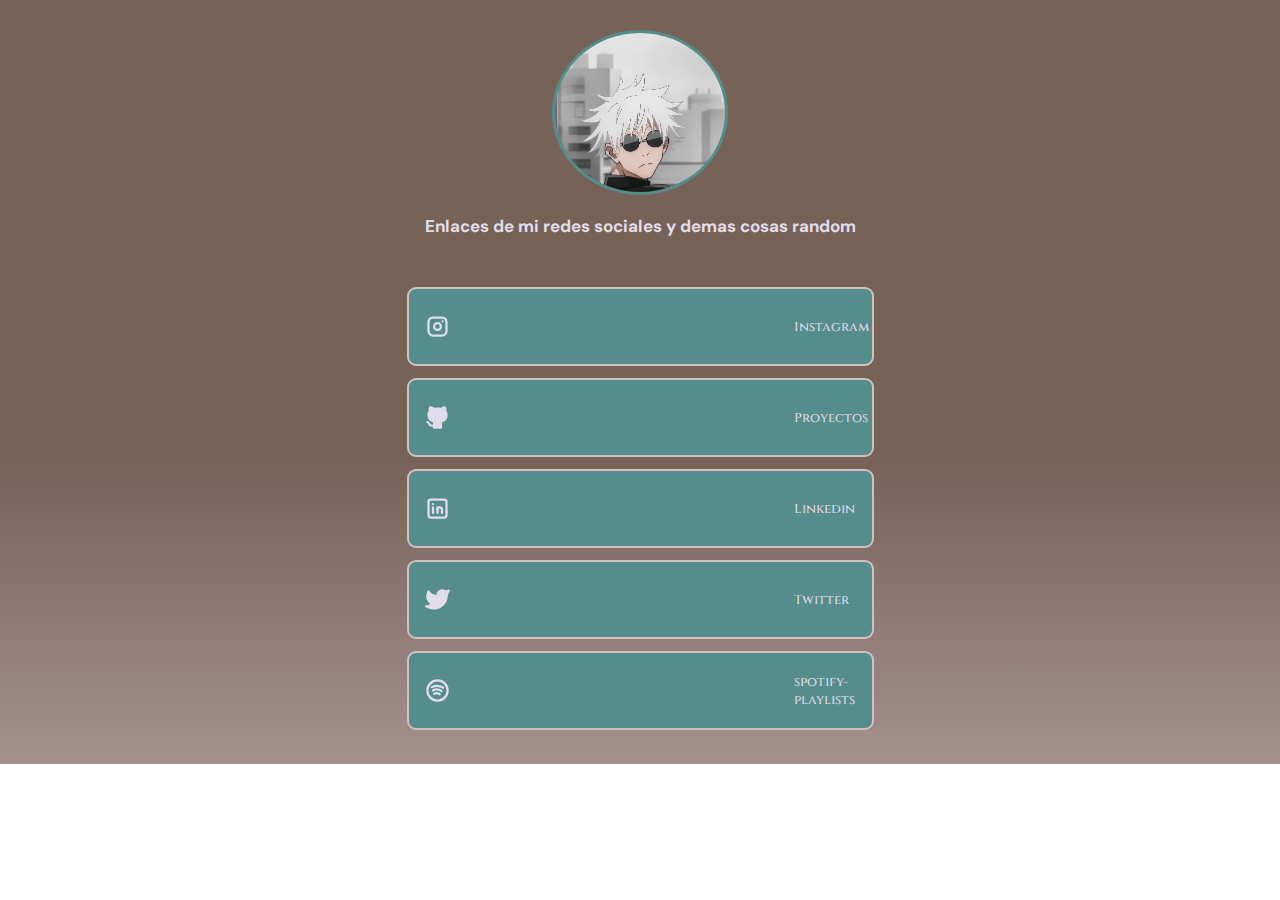
<file: index.html>
<!DOCTYPE html>
<html lang="en">

<head>
    <meta charset="UTF-8">
    <meta name="viewport" content="width=device-width, initial-scale=1.0">
    <link rel="stylesheet" href="css files/styles.css">
    <link rel="stylesheet" href="css files/animaciones.css">
    <link rel="stylesheet" href="css files/pcRendering.css" media="screen and (min-width: 750px)">
    <link rel="preconnect" href="https://fonts.googleapis.com">
    <link rel="preconnect" href="https://fonts.gstatic.com" crossorigin>
    <link href="https://fonts.googleapis.com/css2?family=Cinzel:wght@400;500;600&family=DM+Sans:ital,opsz,wght@1,9..40,100&display=swap" rel="stylesheet">


    <title>Three links Orellana leonardo</title>
</head>

<body>

    <header class="header-container">

        <div class="imagen-container"></div>
        <div class="subtitulo-container">
            Enlaces de mi redes sociales y demas cosas random

        </div>
    </header>

    <main class="main-container">

        <a href="https://www.instagram.com/leo.orellana_/" class="links-container">
            <div class="container-social-media">
                <div class="logo-container"><svg xmlns="http://www.w3.org/2000/svg"
                        class="icon icon-tabler icon-tabler-brand-instagram"  width="27" height="27" viewBox="0 0 24 24"
                        stroke-width="2" stroke="currentColor" fill="none" stroke-linecap="round"
                        stroke-linejoin="round">
                        <path stroke="none" d="M0 0h24v24H0z" fill="none"></path>
                        <path d="M4 4m0 4a4 4 0 0 1 4 -4h8a4 4 0 0 1 4 4v8a4 4 0 0 1 -4 4h-8a4 4 0 0 1 -4 -4z"></path>
                        <path d="M12 12m-3 0a3 3 0 1 0 6 0a3 3 0 1 0 -6 0"></path>
                        <path d="M16.5 7.5l0 .01"></path>
                    </svg></div>
                <div class="container-texto">Instagram</div>
            </div>
        </a>
        <a href="https://github.com/leo2143"class="links-container">
            <div class="container-social-media">
                <div class="logo-container"><svg xmlns="http://www.w3.org/2000/svg"
                        class="icon icon-tabler icon-tabler-brand-github-filled"  width="27" height="27"
                        viewBox="0 0 24 24" stroke-width="2" stroke="currentColor" fill="none" stroke-linecap="round"
                        stroke-linejoin="round">
                        <path stroke="none" d="M0 0h24v24H0z" fill="none"></path>
                        <path
                            d="M5.315 2.1c.791 -.113 1.9 .145 3.333 .966l.272 .161l.16 .1l.397 -.083a13.3 13.3 0 0 1 4.59 -.08l.456 .08l.396 .083l.161 -.1c1.385 -.84 2.487 -1.17 3.322 -1.148l.164 .008l.147 .017l.076 .014l.05 .011l.144 .047a1 1 0 0 1 .53 .514a5.2 5.2 0 0 1 .397 2.91l-.047 .267l-.046 .196l.123 .163c.574 .795 .93 1.728 1.03 2.707l.023 .295l.007 .272c0 3.855 -1.659 5.883 -4.644 6.68l-.245 .061l-.132 .029l.014 .161l.008 .157l.004 .365l-.002 .213l-.003 3.834a1 1 0 0 1 -.883 .993l-.117 .007h-6a1 1 0 0 1 -.993 -.883l-.007 -.117v-.734c-1.818 .26 -3.03 -.424 -4.11 -1.878l-.535 -.766c-.28 -.396 -.455 -.579 -.589 -.644l-.048 -.019a1 1 0 0 1 .564 -1.918c.642 .188 1.074 .568 1.57 1.239l.538 .769c.76 1.079 1.36 1.459 2.609 1.191l.001 -.678l-.018 -.168a5.03 5.03 0 0 1 -.021 -.824l.017 -.185l.019 -.12l-.108 -.024c-2.976 -.71 -4.703 -2.573 -4.875 -6.139l-.01 -.31l-.004 -.292a5.6 5.6 0 0 1 .908 -3.051l.152 -.222l.122 -.163l-.045 -.196a5.2 5.2 0 0 1 .145 -2.642l.1 -.282l.106 -.253a1 1 0 0 1 .529 -.514l.144 -.047l.154 -.03z"
                            stroke-width="0" fill="currentColor"></path>
                    </svg></div>
                <div class="container-texto">Proyectos</div>

            </div>
        </a>
        <a href="https://www.linkedin.com/in/leonardo-orellana-998740222/"class="links-container">
            <div class="container-social-media">
                <div class="logo-container"><svg xmlns="http://www.w3.org/2000/svg"
                        class="icon icon-tabler icon-tabler-brand-linkedin"  width="27" height="27" viewBox="0 0 24 24"
                        stroke-width="2" stroke="currentColor" fill="none" stroke-linecap="round"
                        stroke-linejoin="round">
                        <path stroke="none" d="M0 0h24v24H0z" fill="none"></path>
                        <path d="M4 4m0 2a2 2 0 0 1 2 -2h12a2 2 0 0 1 2 2v12a2 2 0 0 1 -2 2h-12a2 2 0 0 1 -2 -2z">
                        </path>
                        <path d="M8 11l0 5"></path>
                        <path d="M8 8l0 .01"></path>
                        <path d="M12 16l0 -5"></path>
                        <path d="M16 16v-3a2 2 0 0 0 -4 0"></path>
                    </svg></div>
                <div class="container-texto">Linkedin</div>
            </div>
        </a>
        <a href="https://twitter.com/leitoorellana58"class="links-container">
            <div class="container-social-media">
                <div class="logo-container"><svg xmlns="http://www.w3.org/2000/svg"
                        class="icon icon-tabler icon-tabler-brand-twitter-filled"  width="27" height="27"
                        viewBox="0 0 24 24" stroke-width="2" stroke="currentColor" fill="none" stroke-linecap="round"
                        stroke-linejoin="round">
                        <path stroke="none" d="M0 0h24v24H0z" fill="none"></path>
                        <path
                            d="M14.058 3.41c-1.807 .767 -2.995 2.453 -3.056 4.38l-.002 .182l-.243 -.023c-2.392 -.269 -4.498 -1.512 -5.944 -3.531a1 1 0 0 0 -1.685 .092l-.097 .186l-.049 .099c-.719 1.485 -1.19 3.29 -1.017 5.203l.03 .273c.283 2.263 1.5 4.215 3.779 5.679l.173 .107l-.081 .043c-1.315 .663 -2.518 .952 -3.827 .9c-1.056 -.04 -1.446 1.372 -.518 1.878c3.598 1.961 7.461 2.566 10.792 1.6c4.06 -1.18 7.152 -4.223 8.335 -8.433l.127 -.495c.238 -.993 .372 -2.006 .401 -3.024l.003 -.332l.393 -.779l.44 -.862l.214 -.434l.118 -.247c.265 -.565 .456 -1.033 .574 -1.43l.014 -.056l.008 -.018c.22 -.593 -.166 -1.358 -.941 -1.358l-.122 .007a.997 .997 0 0 0 -.231 .057l-.086 .038a7.46 7.46 0 0 1 -.88 .36l-.356 .115l-.271 .08l-.772 .214c-1.336 -1.118 -3.144 -1.254 -5.012 -.554l-.211 .084z"
                            stroke-width="0" fill="currentColor"></path>
                    </svg></div>

                <div class="container-texto">Twitter</div>

            </div>
        </a>
        
    
        <a href="https://open.spotify.com/user/8aayzehf6mtqewkgvwu7w4ltl?si=c8b03963f17046a0"class="links-container">
            <div class="container-social-media">
                <div class="logo-container"><svg xmlns="http://www.w3.org/2000/svg"
                        class="icon icon-tabler icon-tabler-brand-spotify" width="27" height="27" viewBox="0 0 24 24"
                        stroke-width="2" stroke="currentColor" fill="none" stroke-linecap="round"
                        stroke-linejoin="round">
                        <path stroke="none" d="M0 0h24v24H0z" fill="none"></path>
                        <path d="M12 12m-9 0a9 9 0 1 0 18 0a9 9 0 1 0 -18 0"></path>
                        <path d="M8 11.973c2.5 -1.473 5.5 -.973 7.5 .527"></path>
                        <path d="M9 15c1.5 -1 4 -1 5 .5"></path>
                        <path d="M7 9c2 -1 6 -2 10 .5"></path>
                    </svg></div>
                <div class="container-texto">spotify-playlists</div>

            </div>
        </a>
    </main>

</body>

</html>
</file>
<file: css files/styles.css>
*{
    padding: 0;
    margin: 0;  
}
:root{

/*fondo*/--umber: #776258;
/*fondo cuadros*/--darkCyan: #558c8c;
/*no hay uso*/--flax: #ffee93;
/*texto*/--lavander: #e1dee9;
/*hoover; fondo*/--paleDogwood: #d4bebe;

}
.links-container{
display: flex;
justify-content: center;
align-items: center;
flex-direction: column;
text-decoration: none;
outline: none; 
}
.header-container{

    background-color: var(--umber);
    padding: 30px;    
    display: flex; 
    flex-direction: column;
    justify-content: center;
    align-items: center;
    gap: 20px;
    
}
.imagen-container{
    display: flex;
    justify-content: center;
    align-items: center;
    width: 170px;
    height: 159px;
    border-radius: 50%;
    border: solid var(--darkCyan) 3px;
    background-image: url(gojo.png);
    background-repeat: no-repeat;
    background-size: 185px;
    background-position: -1px;
    
}

.subtitulo-container{
    color: var(--lavander);
    display: flex;
    justify-content: center;
    align-items: center;
    text-align: center;
    font-size: 17px;
    font-family: 'Cinzel', serif;
    font-family: 'DM Sans', sans-serif;
    font-weight: bold;
}
.main-container{
    padding-top: 20px;
    padding-bottom: 34px;
    background: rgb(119,98,88);
    background: linear-gradient(180deg, rgba(119,98,88,1) 38%, rgba(164,144,141,1) 100%);
    display: flex;
    flex-direction: column;
    align-items: center;
    justify-content: center;
    gap:12px
}
.container-social-media{
    color: var(--lavander);
    background-color: var(--darkCyan);
    display: flex;
    flex-direction: row;
    gap: 144px;
    width: 250px;
    height: 75px;
    border: solid var(--paleDogwood) 2px;
    border-radius: 9px;
    align-items: center;

}
.logo-container{
    display: flex;
    text-align: right;
    justify-content: right;
    position: relative;
    left: 15px;
    color: var(--lavander);
   
}
.container-texto{
    display: flex;
    text-align: left;
    justify-content: left;
    color: var(--lavander);
    font-family: 'Cinzel', serif;
    font-weight: 500;
    font-size: 13px;
    
}
</file>
<file: css files/pcRendering.css>
.container-social-media{
  gap: 358px;
  width: 463px;
}
</file>
<file: css files/animaciones.css>
.animated {
    -webkit-animation-duration: 2s;
    animation-duration: 2s;
    -webkit-animation-fill-mode: both;
    animation-fill-mode: both;
  }
  
  
  @keyframes flash {
    0%, 50%, 100% {
        border: solid #558c8c 3px;
        -webkit-box-shadow: 0px 0px 112px -4px rgba(85,140,140,1);
        -moz-box-shadow: 0px 0px 112px -4px rgba(85,140,140,1);
        box-shadow: 0px 0px 112px -4px rgba(85,140,140,1);
    }
    
    25%, 75% {
        border: solid #e1dee9 3px;
        -webkit-box-shadow: 0px 0px 112px -4px rgba(225,222,233,1);
        -moz-box-shadow: 0px 0px 112px -4px rgba(225,222,233,1);
        box-shadow: 0px 0px 112px -4px rgba(225,222,233,1);
    }
  }
  @keyframes flashContainer {
    0%, 50%, 100% {
        border: solid #558c8c 2px;

    }
    
    25%, 75% {
        border: solid #e1dee9 2px;

    }
  }
  
  .imagen-container {
    animation-name: flash;
    animation-iteration-count: infinite;
    animation-duration: 10s;
  }

  .container-social-media:hover{
    animation: none;
    background-color:var(--paleDogwood);
    border: solid var(--darkCyan) 2px;
    transform: scale(1.1);
    transition: all 800ms;
    
}

.container-social-media:hover .logo-container {
  transform: rotate(360deg) scale(1.5);
  transition: all 500ms;
  color: var(--darkCyan);
  
}
.container-social-media:hover .container-texto {
    color: var(--darkCyan);
    
}
</file>
